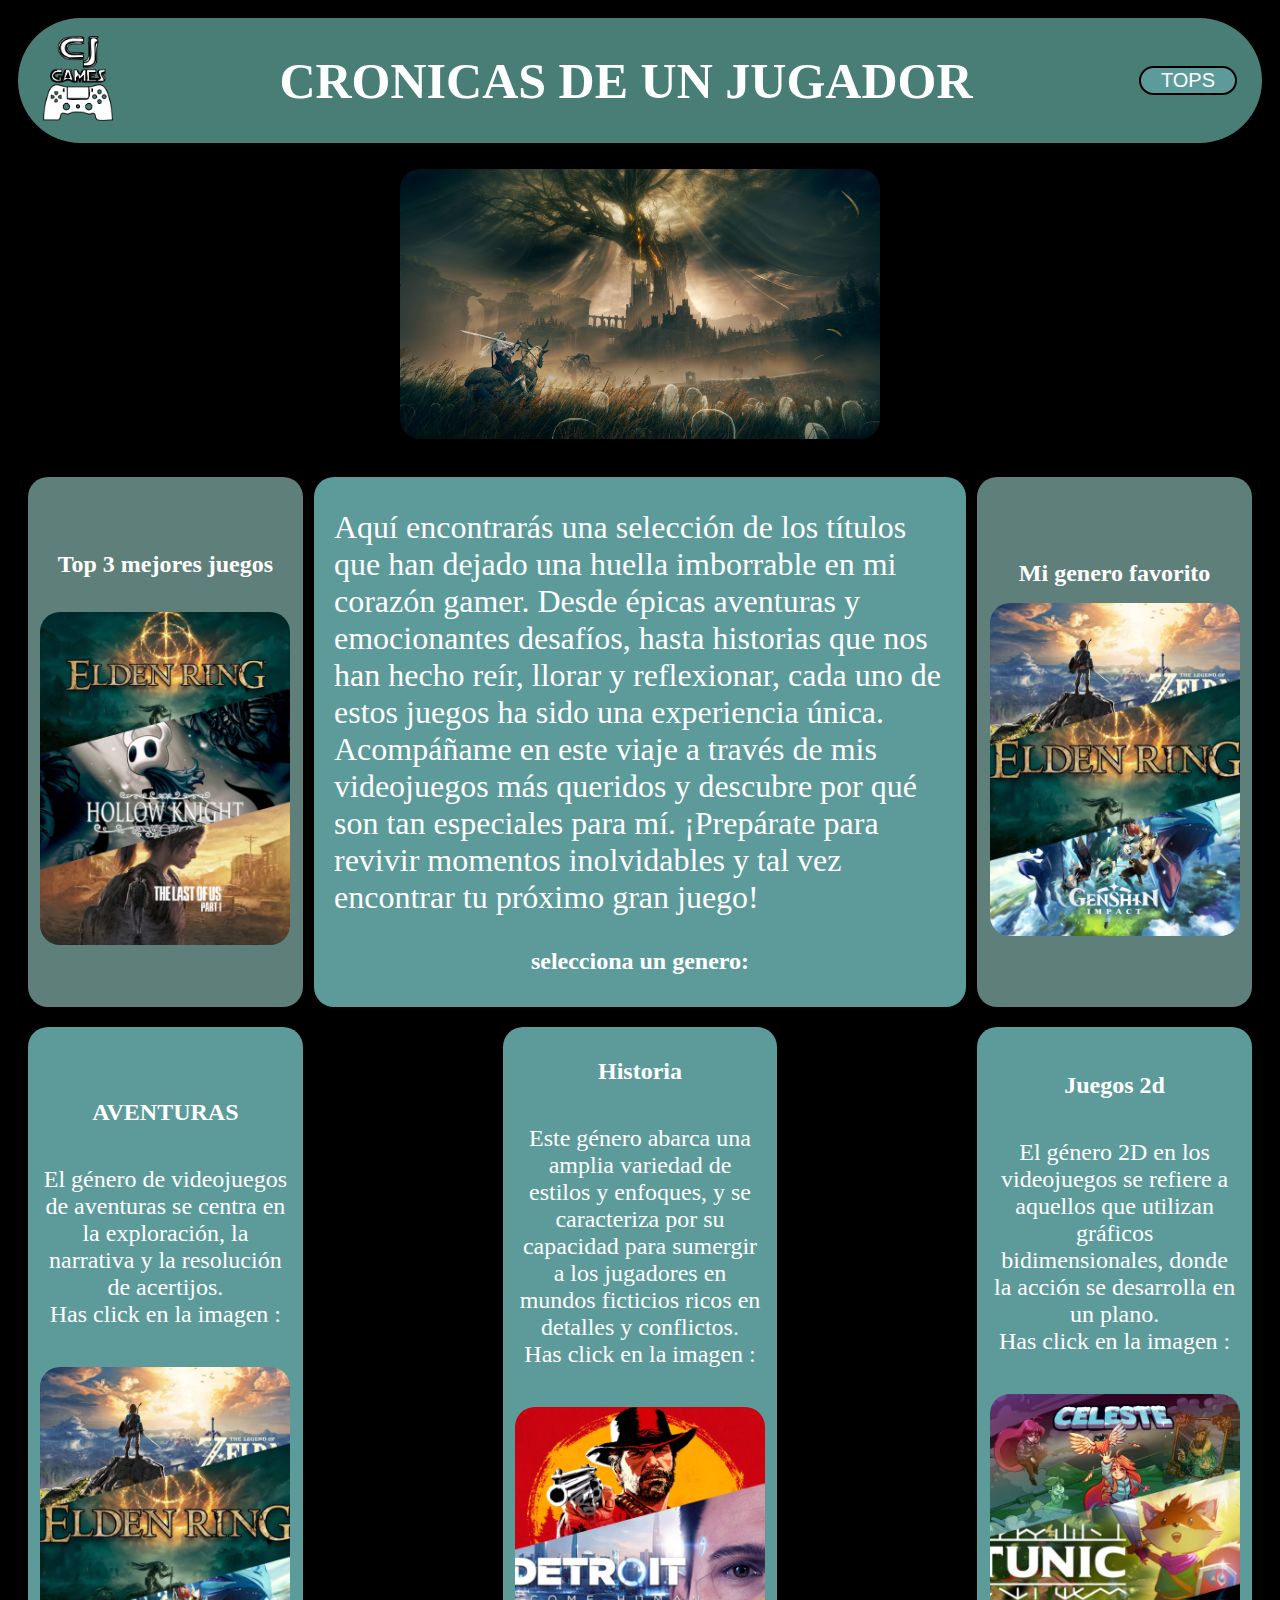
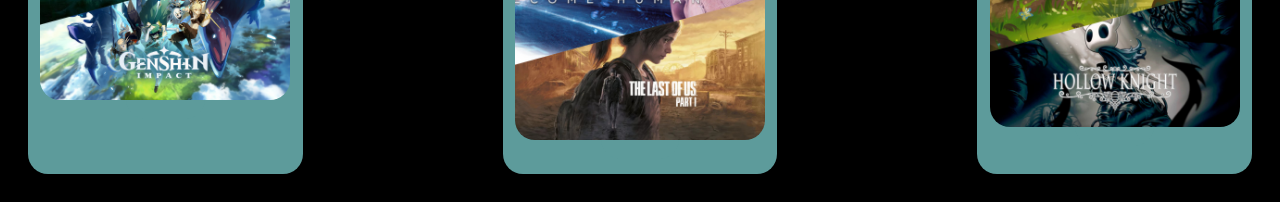
<file: index.html>
<!DOCTYPE html>
<html lang="es">
  <head>
    <meta charset="UTF-8">
    <meta name="viewport" content="width=device-width, initial-scale=1">
    <title>CRONICAS DE UN JUGADOR</title>
    <link href="css/style.css" rel="stylesheet">
    <link rel="icon" href="image/logopru.ico">
  </head>
  <header>   
    <nav>
    <div id="nav">
    <div id="imagen"><a href="index.html">
    <img src="image/logopru.webp" alt="" >
    </a>
    </div>
    <div id="titulo">
      <h1>CRONICAS DE UN JUGADOR</h1>
    </div>
    <div class="boton1">
    <button>TOPS</button>
    <div class="lista1">
        <a href="paginas/exploracion.html">Exploracion</a>
        <a href="paginas/2d.html">En 2D</a>
        <a href="paginas/historia.html">Historia</a>
    </div>
    </div>
    </div>
    </nav>
  </header>
  <body><div><center>
    <div class="carrusel">
        <ul>
            <li><img src="image/a1.jpg" alt=""></li>
            <li><img src="image/a2.png" alt=""></li>
            <li><img src="image/a7.jpg" alt=""></li>
            <li><img src="image/a4.jpg" alt=""></li>
        </ul>
    </div></center></div>
    <br>
    <div id="info">
    <div id="pri">
        <h1>Top 3 mejores juegos</h1><br>
    <div id="top3" class="top3">
          <img src="image/top3.jpg">
     </div>
    </div>
     <div id="secu">
    <p>
      Aquí encontrarás una selección de los títulos que han dejado una huella imborrable en mi corazón gamer. Desde épicas aventuras y emocionantes desafíos, hasta historias que nos han hecho reír, llorar y reflexionar, cada uno de estos juegos ha sido una experiencia única. Acompáñame en este viaje a través de mis videojuegos más queridos y descubre por qué son tan especiales para mí. ¡Prepárate para revivir momentos inolvidables y tal vez encontrar tu próximo gran juego!
          <h1>selecciona un genero:</h1>
    </p>  
      </div>
      <div id="pri">
        <h1>Mi genero favorito</h1>
      <div class="top3">
        
      <a href="paginas/exploracion.html"><img src="image/aventuras/collage.jpg " alt="" ></a>

      </div>

      </div>
      </div>
    <div id="enlaces">
        
      <div id="aven">
        <h1>AVENTURAS</h1>
        <p>El género de videojuegos de aventuras se centra en la exploración, la narrativa y la resolución de acertijos. 
       <br> Has click en la imagen :</p>
        <div class="top3" id="">
          
        <a href="paginas/exploracion.html"><img src="image/aventuras/collage.jpg" alt=""></a> 
      </div>
      </div>
      <div  id="his">
        <h1>Historia</h1>
        <p>Este género abarca una amplia variedad de estilos y enfoques, y se caracteriza por su capacidad para sumergir a los jugadores en mundos ficticios ricos en detalles y conflictos.
          <br>Has click en la imagen :</p>
        <div class="top3" id="">
          <a href="paginas/historia.html"><img src="image/historia/collage.jpg" alt=""></a>
        </div>
      </div>
      <div class="" id="2d">
      <h1>Juegos 2d</h1>        
      <p>El género 2D en los videojuegos se refiere a aquellos que utilizan gráficos bidimensionales, donde la acción se desarrolla en un plano.
         <br> Has click en la imagen :</p>
      <div class="top3" id="">
        <a href="paginas/2d.html"><img src="image/2d/collage.jpg" alt=""></a>
      </div>

      </div>
    </div>
  </body>

</html>
</file>
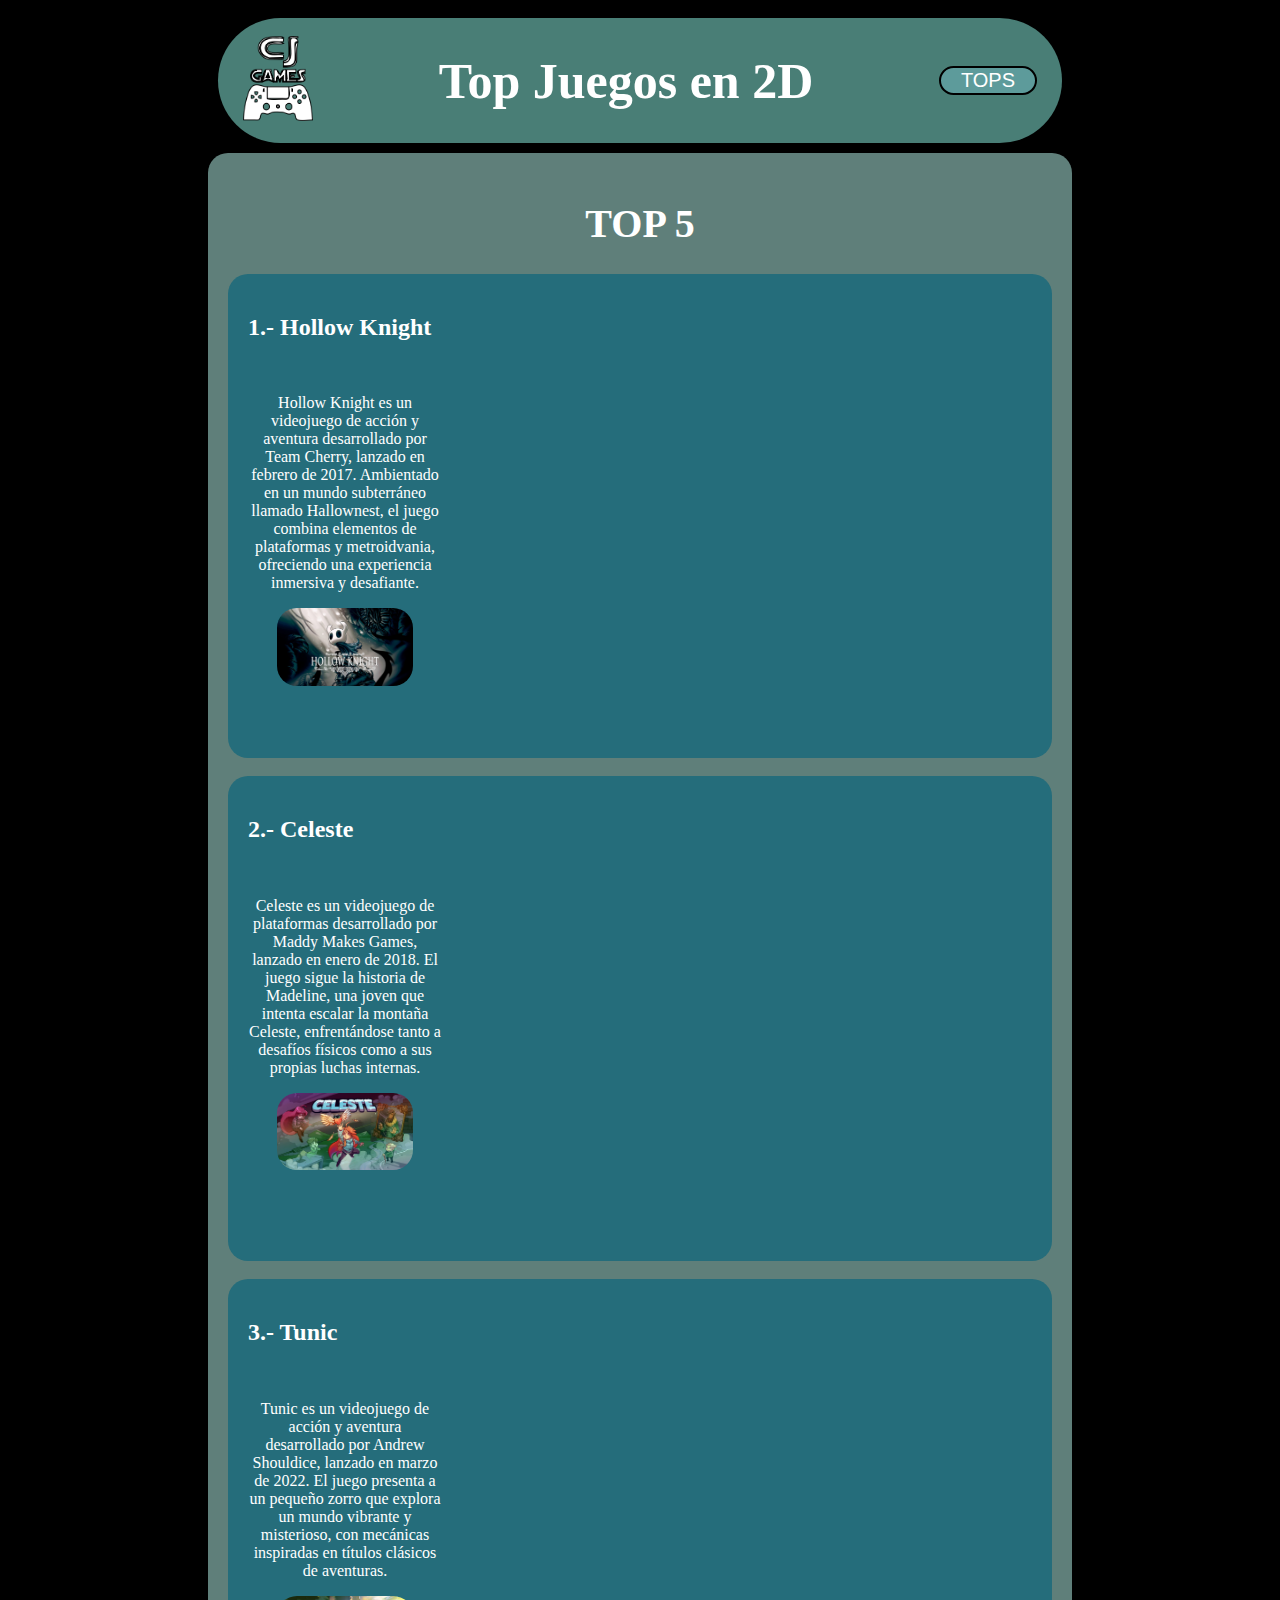
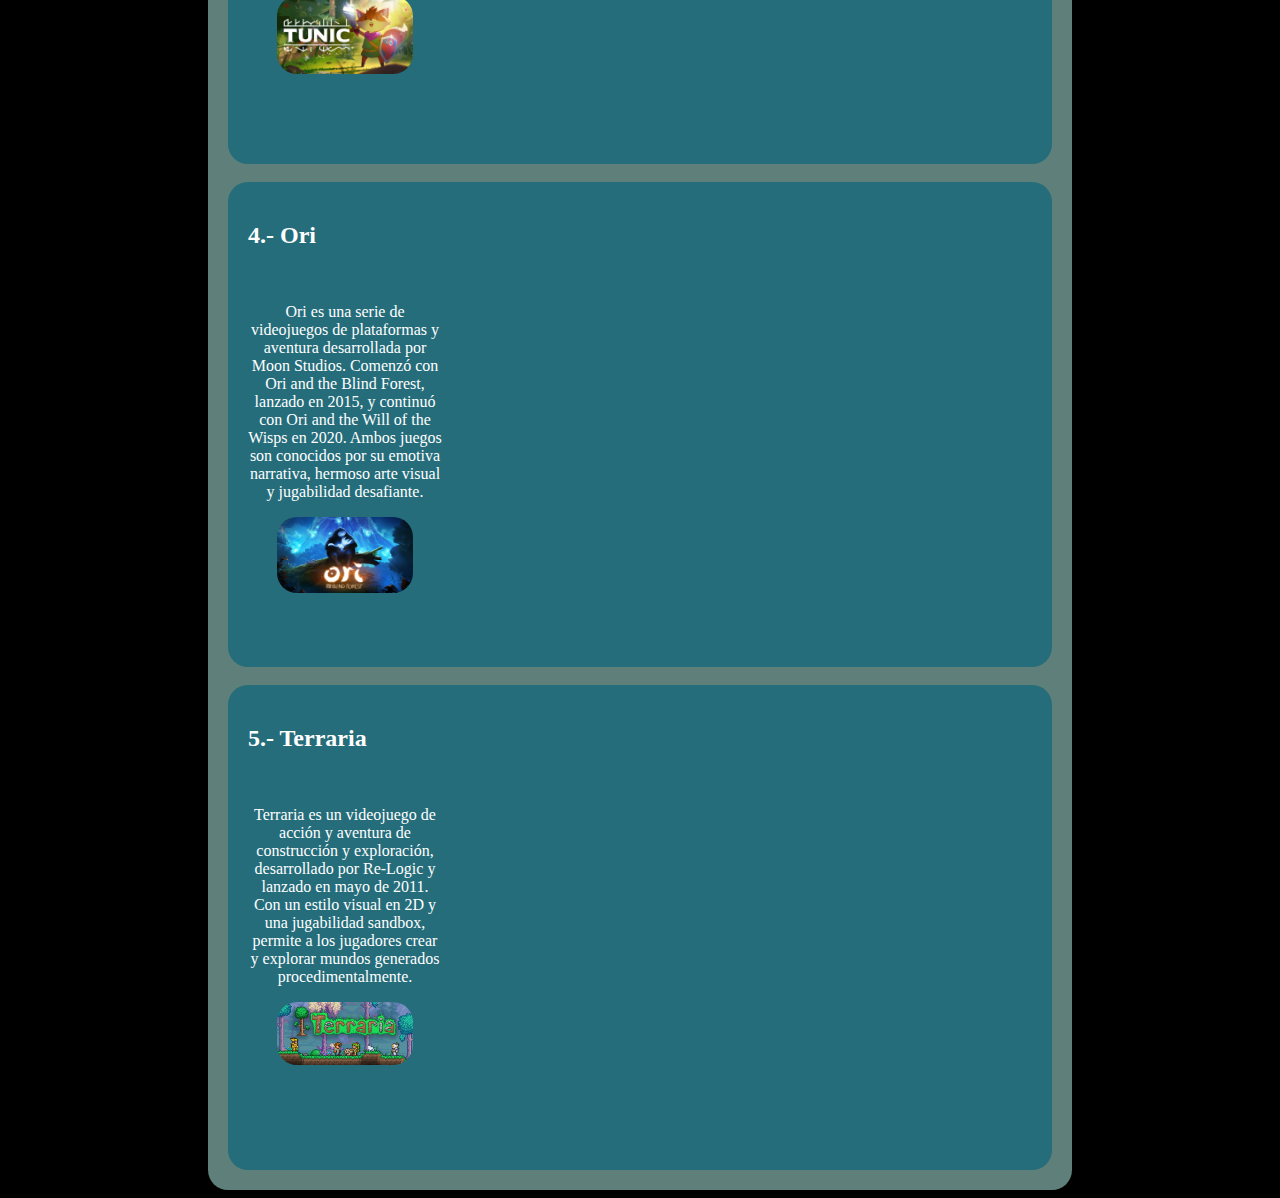
<file: paginas/2d.html>
<!DOCTYPE html>
<html lang="es">
  <head>
    <meta charset="UTF-8">
    <meta name="viewport" content="width=device-width, initial-scale=1">
    <title>CRONICAS DE UN JUGADOR</title>
    <link href="../css/style.css" rel="stylesheet">
    <link rel="icon" href="../image/logopru.ico">
  </head>
  <header>   
    <nav>
    <div id="nav">
    <div id="imagen"><a href="../index.html">
    <img src="../image/logopru.webp" alt="" >
    </a>
    </div>
    <div id="titulo">
      <h1>Top Juegos en 2D</h1>
    </div>
    <div class="boton1">
    <button>TOPS</button>
    <div class="lista1">
        <a href="../paginas/historia.html">Historia</a>
        <a href="../paginas/exploracion.html">Aventuras</a>
        <a href="../index.html">Principal</a>
    </div>
    </div>
    </div>
    </nav>
  </header>
  <body id="bo">
    <div id="fondo">
      <h1>TOP 5</h1>
    <div class="" id="foundo">
      
        <h2>1.- Hollow Knight</h2> <br>
      <div class="" id="elemen">
        <div id="tex"><p>
Hollow Knight es un videojuego de acción y aventura desarrollado por Team Cherry, lanzado en febrero de 2017. Ambientado en un mundo subterráneo llamado Hallownest, el juego combina elementos de plataformas y metroidvania, ofreciendo una experiencia inmersiva y desafiante.
          </p>
        <img src="../image/2d/hollowknight.jpg" alt="" id="the">
        </div>
        
     <div id="video"><iframe width="580" height="360" src="https://www.youtube.com/embed/UAO2urG23S4" title="Hollow Knight - Release Trailer" frameborder="0" allow="accelerometer; autoplay; clipboard-write; encrypted-media; gyroscope; picture-in-picture; web-share" referrerpolicy="strict-origin-when-cross-origin" allowfullscreen></iframe> </div>

      
      </div>
      </div>  
      <br>
      <div class="" id="foundo">
           <h2>2.- Celeste </h2> <br>
      <div class="" id="elemen">
        
        <div id="tex"><p>
Celeste es un videojuego de plataformas desarrollado por Maddy Makes Games, lanzado en enero de 2018. El juego sigue la historia de Madeline, una joven que intenta escalar la montaña Celeste, enfrentándose tanto a desafíos físicos como a sus propias luchas internas.

</p>
        <img src="../image/2d/celeste.jpg" alt="" >
        </div>
        
     <div id="video"><iframe width="580" height="360" src="https://www.youtube.com/embed/iofYDsA2yqg" title="Celeste – Nintendo Switch Trailer" frameborder="0" allow="accelerometer; autoplay; clipboard-write; encrypted-media; gyroscope; picture-in-picture; web-share" referrerpolicy="strict-origin-when-cross-origin" allowfullscreen></iframe></div>
      </div>
      </div>
      <br>
<div class="" id="foundo">
           <h2>3.- Tunic </h2> <br>
      <div class="" id="elemen">
        <div id="tex"><p>
Tunic es un videojuego de acción y aventura desarrollado por Andrew Shouldice, lanzado en marzo de 2022. El juego presenta a un pequeño zorro que explora un mundo vibrante y misterioso, con mecánicas inspiradas en títulos clásicos de aventuras.
          </p>
        <img src="../image/2d/tunic.jpg" alt="">
        </div>
     <div id="video"><iframe width="580" height="360" src="https://www.youtube.com/embed/feIznPxDAPc" title="TUNIC - Announcement Trailer - Nintendo Direct 9.13.2022" frameborder="0" allow="accelerometer; autoplay; clipboard-write; encrypted-media; gyroscope; picture-in-picture; web-share" referrerpolicy="strict-origin-when-cross-origin" allowfullscreen></iframe></div>
      </div>
      </div>
      <br>
<div class="" id="foundo">
           <h2>4.- Ori </h2> <br>
      <div class="" id="elemen">
        <div id="tex"><p>
Ori es una serie de videojuegos de plataformas y aventura desarrollada por Moon Studios. Comenzó con Ori and the Blind Forest, lanzado en 2015, y continuó con Ori and the Will of the Wisps en 2020. Ambos juegos son conocidos por su emotiva narrativa, hermoso arte visual y jugabilidad desafiante.
          </p>
        <img src="../image/2d/ori.jpg" alt="">
        </div>
          <div id="video"><iframe width="580" height="360" src="https://www.youtube.com/embed/tiy-o-hEQ1Q" title="Ori and the Blind Forest - Trailer de lanzamiento (Nintendo Switch)" frameborder="0" allow="accelerometer; autoplay; clipboard-write; encrypted-media; gyroscope; picture-in-picture; web-share" referrerpolicy="strict-origin-when-cross-origin" allowfullscreen></iframe></div>
      </div>
      </div>
<br>
<div class="" id="foundo">
           <h2>5.- Terraria </h2> <br>
      <div class="" id="elemen">
        <div id="tex"><p>
Terraria es un videojuego de acción y aventura de construcción y exploración, desarrollado por Re-Logic y lanzado en mayo de 2011. Con un estilo visual en 2D y una jugabilidad sandbox, permite a los jugadores crear y explorar mundos generados procedimentalmente.
          </p>
        <img src="../image/2d/terraria.jpg" alt="">
        </div>
     <div id="video"><iframe width="580" height="360" src="https://www.youtube.com/embed/w7uOhFTrrq0" title="Terraria Official Trailer" frameborder="0" allow="accelerometer; autoplay; clipboard-write; encrypted-media; gyroscope; picture-in-picture; web-share" referrerpolicy="strict-origin-when-cross-origin" allowfullscreen></iframe></div>
      </div>
      </div>


    </div>
  
  </body>
</html>
</file>
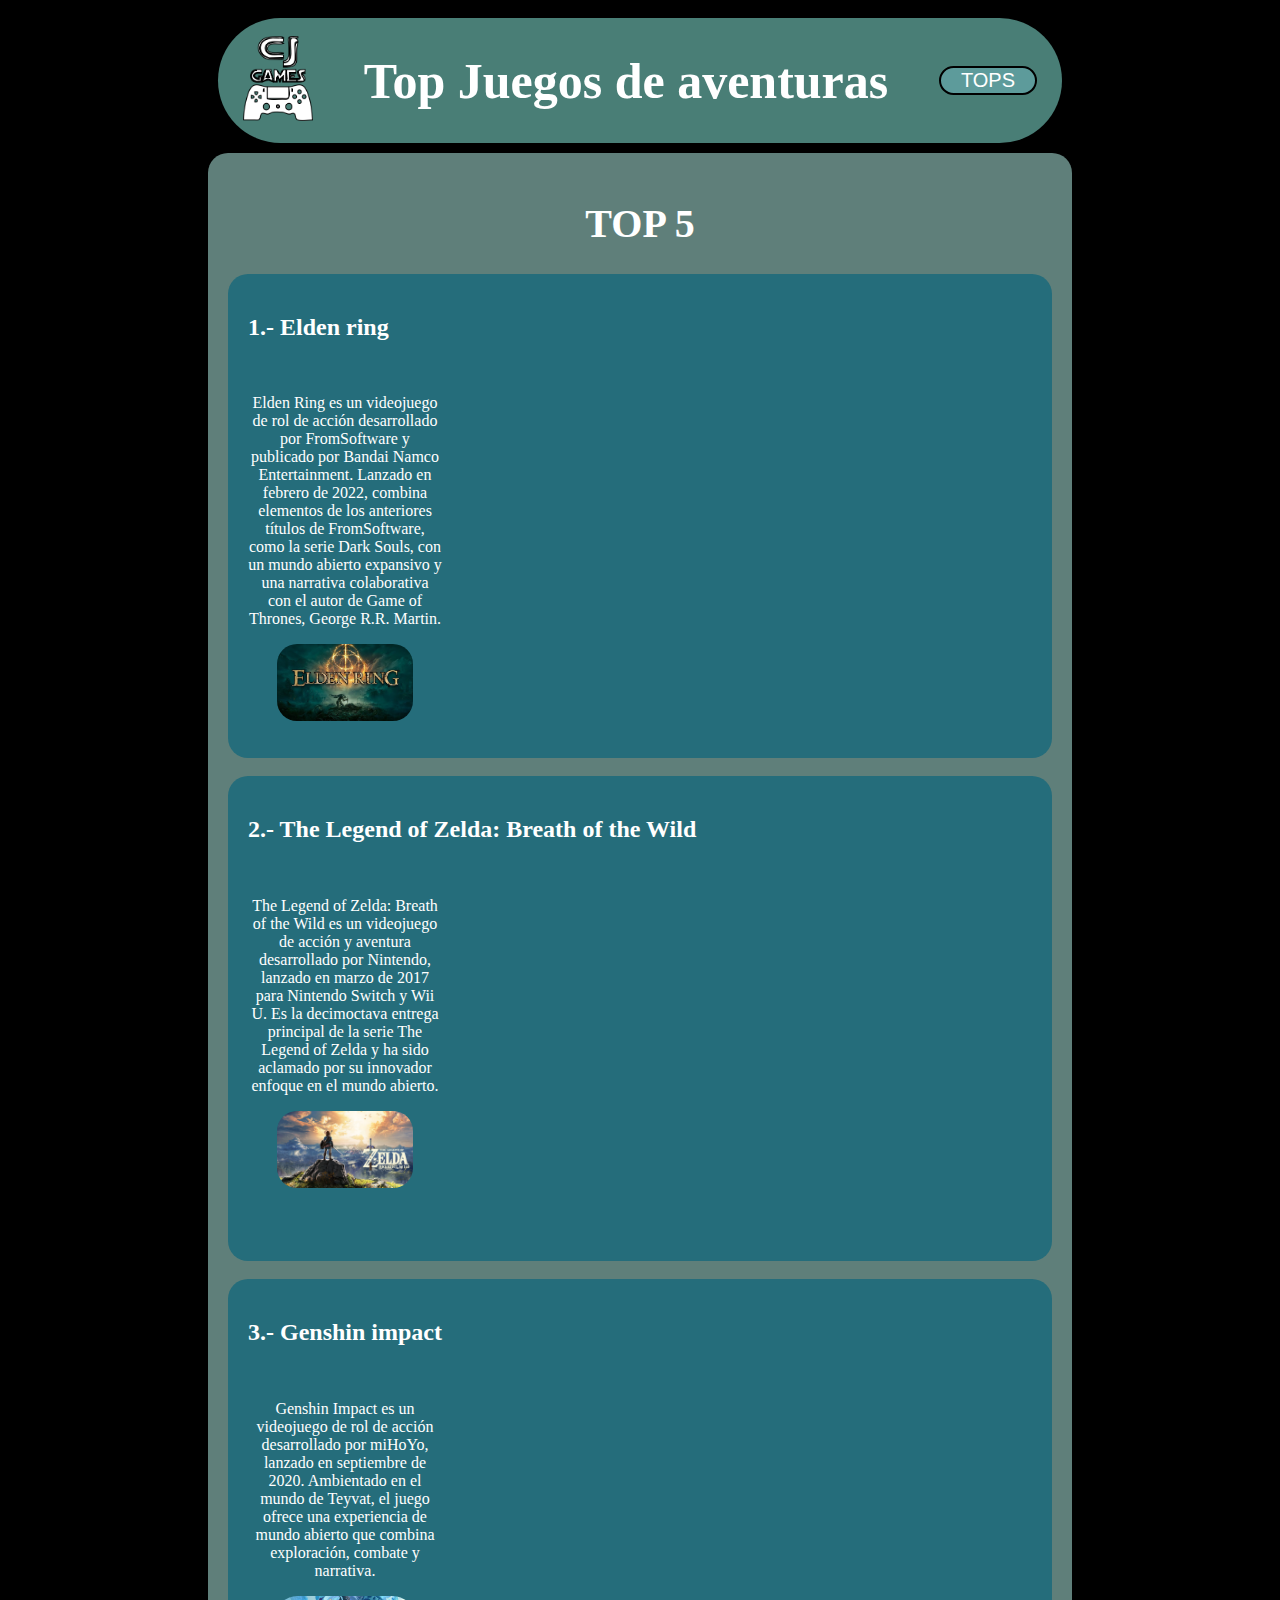
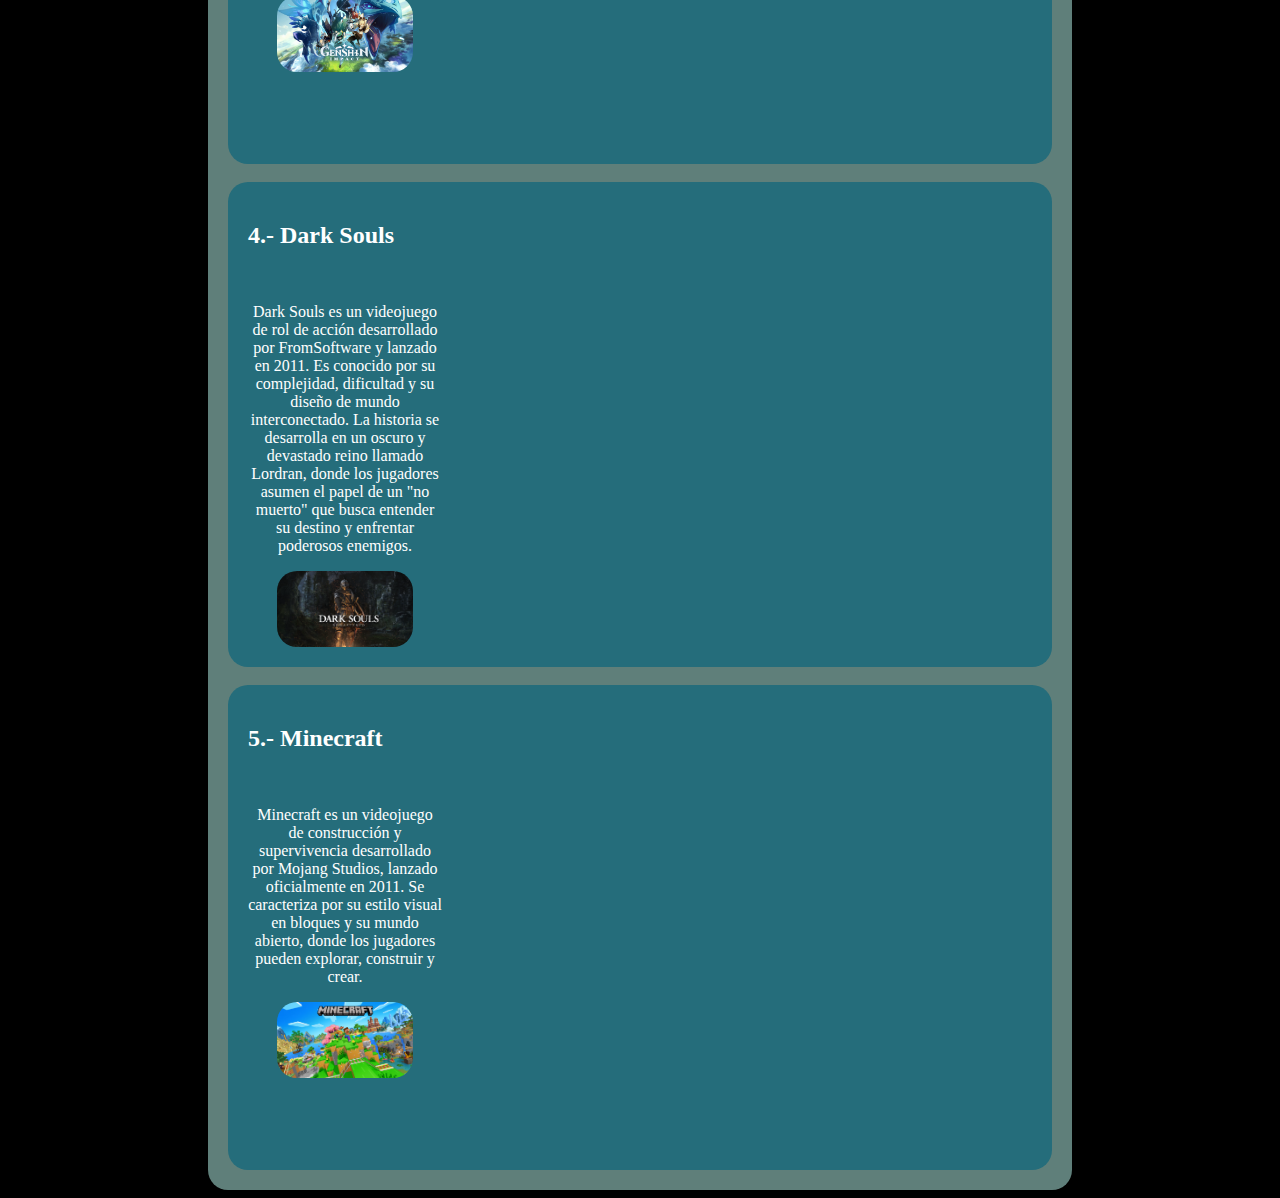
<file: paginas/exploracion.html>
<!DOCTYPE html>
<html lang="es">
  <head>
    <meta charset="UTF-8">
    <meta name="viewport" content="width=device-width, initial-scale=1">
    <title>CRONICAS DE UN JUGADOR</title>
    <link href="../css/style.css" rel="stylesheet">
    <link rel="icon" href="../image/logopru.ico">
  </head>
  <header>   
    <nav>
    <div id="nav">
    <div id="imagen"><a href="../index.html">
    <img src="../image/logopru.webp" alt="" >
    </a>
    </div>
    <div id="titulo">
      <h1>Top Juegos de aventuras</h1>
    </div>
    <div class="boton1">
    <button>TOPS</button>
    <div class="lista1">
        <a href="../paginas/2d.html">En 2D</a>
        <a href="../paginas/historia.html">Historia</a>
        <a href="../index.html">Principal</a>
    </div>
    </div>
    </div>
    </nav>
  </header>
  <body id="bo">
    <div id="fondo">
      <h1>TOP 5</h1>
    <div class="" id="foundo">
      
        <h2>1.- Elden ring</h2> <br>
      <div class="" id="elemen">
        
        <div id="tex"><p>Elden Ring es un videojuego de rol de acción desarrollado por FromSoftware y publicado por Bandai Namco Entertainment. Lanzado en febrero de 2022, combina elementos de los anteriores títulos de FromSoftware, como la serie Dark Souls, con un mundo abierto expansivo y una narrativa colaborativa con el autor de Game of Thrones, George R.R. Martin.</p>
        <img src="../image/aventuras/eldenring.jpg" alt="">
        </div>
        
     <div id="video"><iframe width="580" height="360" src="https://www.youtube.com/embed/Y3FJ2U8AGWI" title="[Español] ELDEN RING – Overview Trailer" frameborder="0" allow="accelerometer; autoplay; clipboard-write; encrypted-media; gyroscope; picture-in-picture; web-share" referrerpolicy="strict-origin-when-cross-origin" allowfullscreen></iframe> </div>

      
      </div>
      </div>  
      <br>
      <div class="" id="foundo">
           <h2>2.- The Legend of Zelda: Breath of the Wild </h2> <br>
      <div class="" id="elemen">
        
        <div id="tex"><p>
The Legend of Zelda: Breath of the Wild es un videojuego de acción y aventura desarrollado por Nintendo, lanzado en marzo de 2017 para Nintendo Switch y Wii U. Es la decimoctava entrega principal de la serie The Legend of Zelda y ha sido aclamado por su innovador enfoque en el mundo abierto.

</p>
        <img src="../image/aventuras/zelda.png" alt="">
        </div>
        
     <div id="video"><iframe width="580" height="360" src="https://www.youtube.com/embed/1rPxiXXxftE" title="The Legend of Zelda: Breath of the Wild - Official Game Trailer - Nintendo E3 2016" frameborder="0" allow="accelerometer; autoplay; clipboard-write; encrypted-media; gyroscope; picture-in-picture; web-share" referrerpolicy="strict-origin-when-cross-origin" allowfullscreen></iframe></div>

      
      </div>
      </div>
      <br>
<div class="" id="foundo">
           <h2>3.- Genshin impact </h2> <br>
      <div class="" id="elemen">
        <div id="tex"><p>
Genshin Impact es un videojuego de rol de acción desarrollado por miHoYo, lanzado en septiembre de 2020. Ambientado en el mundo de Teyvat, el juego ofrece una experiencia de mundo abierto que combina exploración, combate y narrativa.</p>
        <img src="../image/aventuras/genshin.jpg" alt="">
        </div>
     <div id="video"><iframe width="580" height="360" src="https://www.youtube.com/embed/lMdsrZ1otlA" title="Genshin Impact Announcement Trailer: The Outlander Who Caught The Wind" frameborder="0" allow="accelerometer; autoplay; clipboard-write; encrypted-media; gyroscope; picture-in-picture; web-share" referrerpolicy="strict-origin-when-cross-origin" allowfullscreen></iframe></div>
      </div>
      </div>
      <br>
<div class="" id="foundo">
           <h2>4.- Dark Souls </h2> <br>
      <div class="" id="elemen">
        <div id="tex"><p>
            Dark Souls es un videojuego de rol de acción desarrollado por FromSoftware y lanzado en 2011. Es conocido por su complejidad, dificultad y su diseño de mundo interconectado. La historia se desarrolla en un oscuro y devastado reino llamado Lordran, donde los jugadores asumen el papel de un "no muerto" que busca entender su destino y enfrentar poderosos enemigos.</p>
        <img src="../image/aventuras/souls.png" alt="">
        </div>
     <div id="video"><iframe width="580" height="360" src="https://www.youtube.com/embed/o1780AqAa20" title="Dark Souls - Official Trailer #1" frameborder="0" allow="accelerometer; autoplay; clipboard-write; encrypted-media; gyroscope; picture-in-picture; web-share" referrerpolicy="strict-origin-when-cross-origin" allowfullscreen></iframe></div>
      </div>
      </div>
<br>
<div class="" id="foundo">
           <h2>5.- Minecraft </h2> <br>
      <div class="" id="elemen">
        <div id="tex"><p>
          Minecraft es un videojuego de construcción y supervivencia desarrollado por Mojang Studios, lanzado oficialmente en 2011. Se caracteriza por su estilo visual en bloques y su mundo abierto, donde los jugadores pueden explorar, construir y crear.</p>
        <img src="../image/aventuras/minecraf.png" alt="">
        </div>
     <div id="video"><iframe width="580" height="360" src="https://www.youtube.com/embed/MmB9b5njVbA" title="Official Minecraft Trailer" frameborder="0" allow="accelerometer; autoplay; clipboard-write; encrypted-media; gyroscope; picture-in-picture; web-share" referrerpolicy="strict-origin-when-cross-origin" allowfullscreen></iframe></div>
      </div>
      </div>


    </div>
  
  </body>
</html>
</file>
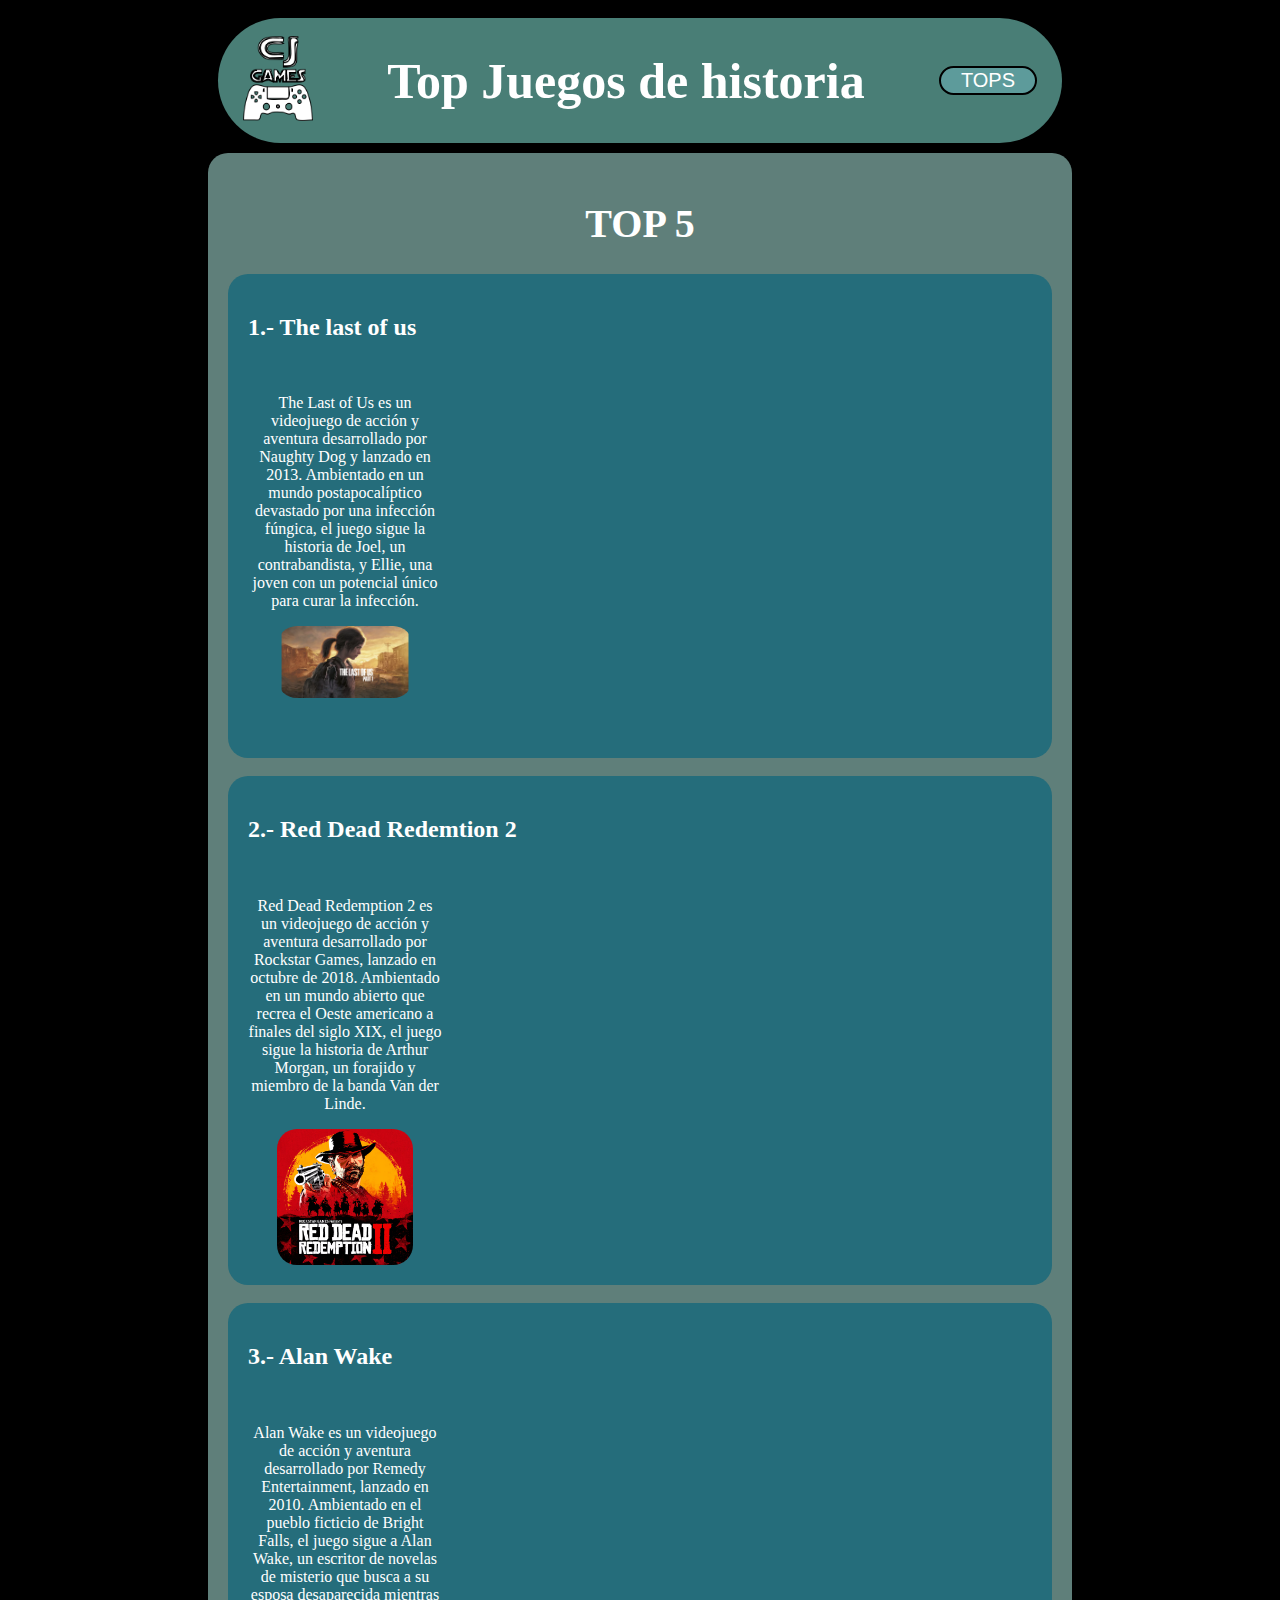
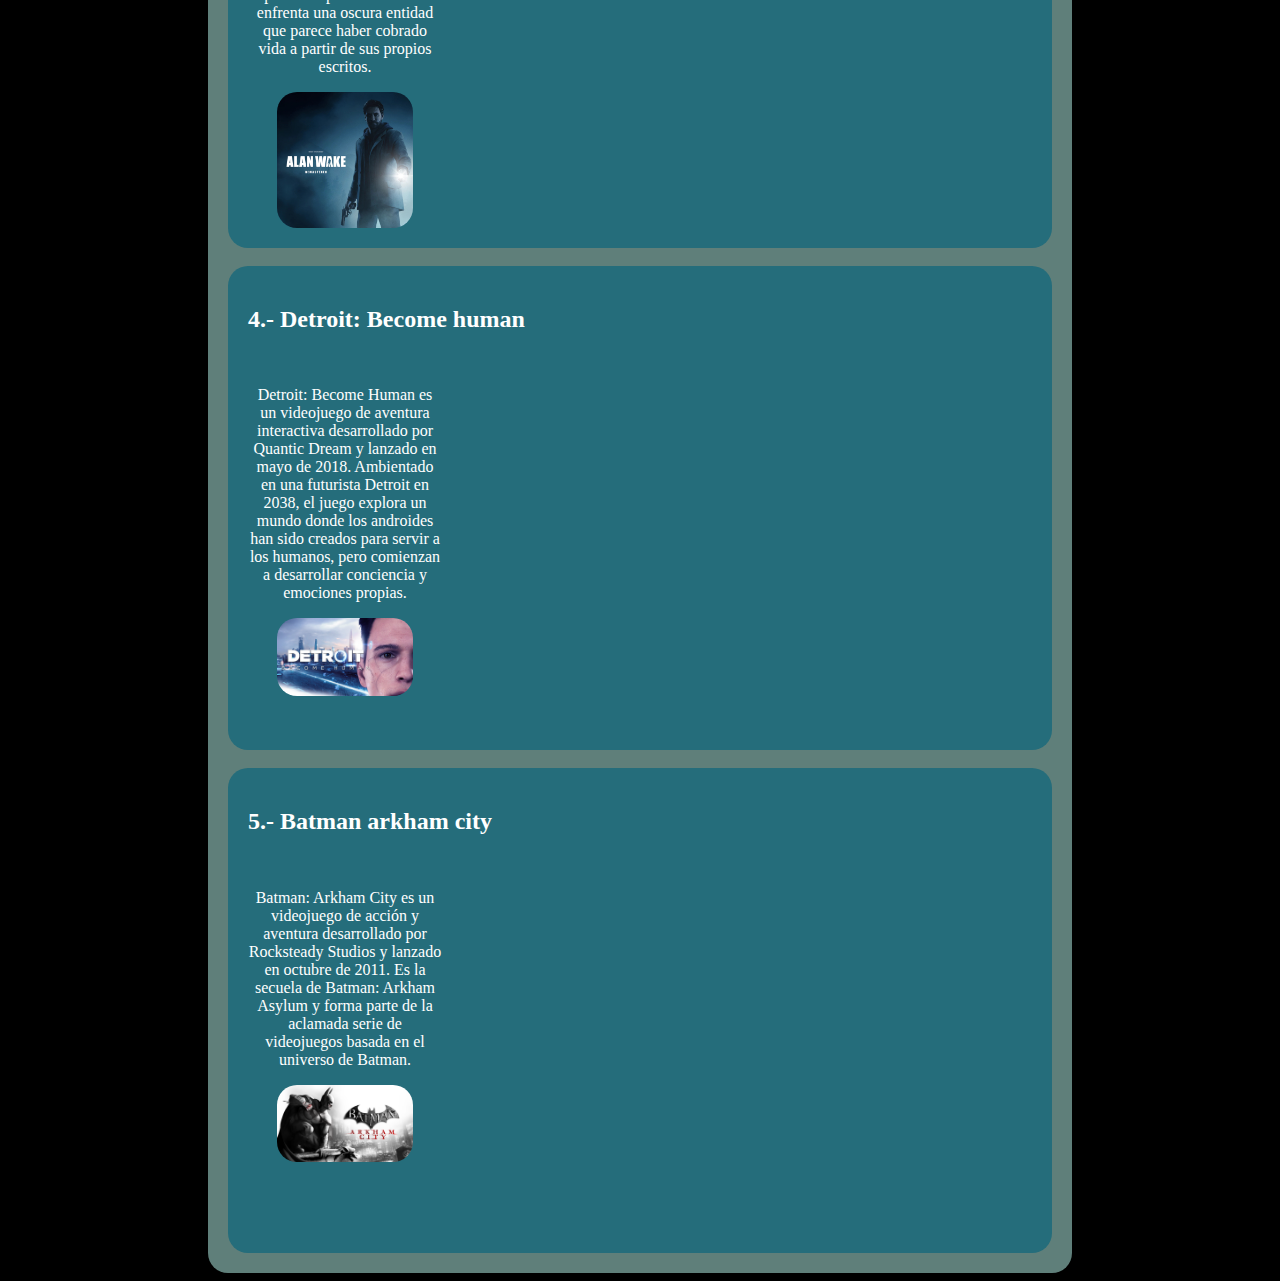
<file: paginas/historia.html>
<!DOCTYPE html>
<html lang="es">
  <head>
    <meta charset="UTF-8">
    <meta name="viewport" content="width=device-width, initial-scale=1">
    <title>CRONICAS DE UN JUGADOR</title>
    <link href="../css/style.css" rel="stylesheet">
    <link rel="icon" href="../image/logopru.ico">
  </head>
  <header>   
    <nav>
    <div id="nav">
    <div id="imagen"><a href="../index.html">
    <img src="../image/logopru.webp" alt="" >
    </a>
    </div>
    <div id="titulo">
      <h1>Top Juegos de historia</h1>
    </div>
    <div class="boton1">
    <button>TOPS</button>
    <div class="lista1">
        <a href="../paginas/2d.html">En 2D</a>
        <a href="../paginas/exploracion.html">Aventuras</a>
        <a href="../index.html">Principal</a>
    </div>
    </div>
    </div>
    </nav>
  </header>
  <body id="bo">
    <div id="fondo">
      <h1>TOP 5</h1>
    <div class="" id="foundo">
      
        <h2>1.- The last of us</h2> <br>
      <div class="" id="elemen">
        <div id="tex"><p>
        The Last of Us es un videojuego de acción y aventura desarrollado por Naughty Dog y lanzado en 2013. Ambientado en un mundo postapocalíptico devastado por una infección fúngica, el juego sigue la historia de Joel, un contrabandista, y Ellie, una joven con un potencial único para curar la infección.
          </p>
        <img src="../image/historia/thelast.webp" alt="" id="the">
        </div>
        
     <div id="video"><iframe width="580" height="360" src="https://www.youtube.com/embed/8a3Aga7JJgE" title="The Last of Us Part I | Tráiler de Lanzamiento" frameborder="0" allow="accelerometer; autoplay; clipboard-write; encrypted-media; gyroscope; picture-in-picture; web-share" referrerpolicy="strict-origin-when-cross-origin" allowfullscreen></iframe> </div>

      
      </div>
      </div>  
      <br>
      <div class="" id="foundo">
           <h2>2.- Red Dead Redemtion 2 </h2> <br>
      <div class="" id="elemen">
        
        <div id="tex"><p>
Red Dead Redemption 2 es un videojuego de acción y aventura desarrollado por Rockstar Games, lanzado en octubre de 2018. Ambientado en un mundo abierto que recrea el Oeste americano a finales del siglo XIX, el juego sigue la historia de Arthur Morgan, un forajido y miembro de la banda Van der Linde.

</p>
        <img src="../image/historia/red.png" alt="" >
        </div>
        
     <div id="video"><iframe width="580" height="360" src="https://www.youtube.com/embed/rQJa3fLGgdE" title="Video oficial del gameplay de Red Dead Redemption 2" frameborder="0" allow="accelerometer; autoplay; clipboard-write; encrypted-media; gyroscope; picture-in-picture; web-share" referrerpolicy="strict-origin-when-cross-origin" allowfullscreen></iframe></div>

      
      </div>
      </div>
      <br>
<div class="" id="foundo">
           <h2>3.- Alan Wake </h2> <br>
      <div class="" id="elemen">
        <div id="tex"><p>
Alan Wake es un videojuego de acción y aventura desarrollado por Remedy Entertainment, lanzado en 2010. Ambientado en el pueblo ficticio de Bright Falls, el juego sigue a Alan Wake, un escritor de novelas de misterio que busca a su esposa desaparecida mientras enfrenta una oscura entidad que parece haber cobrado vida a partir de sus propios escritos.
          </p>
        <img src="../image/historia/alan.jpeg" alt="">
        </div>
     <div id="video"><iframe width="580" height="360" src="https://www.youtube.com/embed/ViCs4b4MmDk" title="Alan Wake Trailer HD en español" frameborder="0" allow="accelerometer; autoplay; clipboard-write; encrypted-media; gyroscope; picture-in-picture; web-share" referrerpolicy="strict-origin-when-cross-origin" allowfullscreen></iframe></div>
      </div>
      </div>
      <br>
<div class="" id="foundo">
           <h2>4.- Detroit: Become human </h2> <br>
      <div class="" id="elemen">
        <div id="tex"><p>
Detroit: Become Human es un videojuego de aventura interactiva desarrollado por Quantic Dream y lanzado en mayo de 2018. Ambientado en una futurista Detroit en 2038, el juego explora un mundo donde los androides han sido creados para servir a los humanos, pero comienzan a desarrollar conciencia y emociones propias.
          </p>
        <img src="../image/historia/detroid.jpg" alt="">
        </div>
          <div id="video"><iframe width="580" height="360" src="https://www.youtube.com/embed/ldNsaU4eGFU" title="ELIGE el DESTINO de la HUMANIDAD en DETROIT: BECOME HUMAN – Tráiler en Español" frameborder="0" allow="accelerometer; autoplay; clipboard-write; encrypted-media; gyroscope; picture-in-picture; web-share" referrerpolicy="strict-origin-when-cross-origin" allowfullscreen></iframe></div>
      </div>
      </div>
<br>
<div class="" id="foundo">
           <h2>5.- Batman arkham city </h2> <br>
      <div class="" id="elemen">
        <div id="tex"><p>
Batman: Arkham City es un videojuego de acción y aventura desarrollado por Rocksteady Studios y lanzado en octubre de 2011. Es la secuela de Batman: Arkham Asylum y forma parte de la aclamada serie de videojuegos basada en el universo de Batman.
          </p>
        <img src="../image/historia/batman.png" alt="">
        </div>
     <div id="video"><iframe width="580" height="360" src="https://www.youtube.com/embed/3n33jawOfLM" title="Batman Arkham City | Tráiler oficial (ESPAÑOL)" frameborder="0" allow="accelerometer; autoplay; clipboard-write; encrypted-media; gyroscope; picture-in-picture; web-share" referrerpolicy="strict-origin-when-cross-origin" allowfullscreen></iframe></div>
      </div>
      </div>


    </div>
  
  </body>
</html>
</file>
<file: css/style.css>
body {
  background-color: black;
  color: white;
}
nav{
  padding: 10px;
}
#nav{
  display: flex;
  justify-content: space-between;
  align-items: center;
  background-color:  #497e76;
  border-radius: 80px;
}
#nav h1{
  color: #FFFFFF;
  font-size: 50px;
  padding-top: -10px;
}
.boton1 button{
  background-color: #5d9b9b;
  border-radius: 20px;
  border: 2px solid black;
  color: white;
  padding-right: 20px;
  padding-left: 20px;
  font-size: 20px;
}
.boton1{
  padding-right: 25px;
}

.boton1:hover .lista1 {
  display: block;
}

#imagen img{
  width: 70px;
  height: auto;
  padding-left: 25px;
}
.top3 :hover{
    transform: scale(1.05);
    box-shadow: 0 4px 15px rgba(0, 0, 0, 0.3);
}
#secu, #aven{
  width: 50%;
 background-color: #5d9b9b;
  padding-left: 20px;
  padding-right: 20px;
  padding-top: 0px;
  border-radius: 20px;
}
#secu p{
  
  font-size: 2em;
}
#pri{
  display: flex;
  justify-content: center;
  flex-direction: column;
  align-items: center;
  width: 20%;
  background-color: #5f7f7a;
  border-radius: 20px;
  padding: 15px;
}
#pri img{
  width: 250px;
  border-radius: 20px;
}
#terce{
  width: 20%;
  background-color: #5f7f7a;
  border-radius: 20px;
  padding-right: 10px;
}
#info{
  display: flex;
  justify-content: space-between;
  padding-right: 20px;
  padding-left: 20px;
}
.lista1 {
  display: none;
  position: absolute;
  width: 100%;
  overflow: auto;
  box-shadow: 0px 10px 10px 0px rgba(0,0,0,0.2);
}

.lista1 a {
  display: block;
  color: #FFFFFF;
  padding: 5px;
  text-decoration: none;
}
.lista1 a:hover {
  color: #FFFFFF;
  background-color: #808080;
}
.slider-frame {
  width: 1280px;
  height: auto;
	margin:50px auto 0;
	overflow: hidden;
}

.carrusel ul {
	display: flex;
	padding: 0;
	width: 400%;
	animation: anim 20s infinite alternate ease-in-out;
}

.carrusel li {
	width: 100%;
	list-style: none;
}

.carrusel img {
	width: 480px;
  height: auto;
  border-radius: 20px;
}
p {
  color: #FFFFFF;
}

#prin{
  display: flex;
  justify-content: center;
  align-items: center;
}



@keyframes anim {
	0% {margin-left: 0;}
	20% {margin-left: 0;}
	
	25% {margin-left: -100%;}
	45% {margin-left: -100%;}
	
	50% {margin-left: -200%;}
	70% {margin-left: -200%;}
	
	75% {margin-left: -300%;}
	100% {margin-left: -300%;}
}
#enlaces{
  display: flex;
  justify-content: space-between;
  padding: 20px;
}
#enlaces div{
  display: flex;
  justify-content: center;
  flex-direction: column;
  align-items: center;
  width: 20%;
  background-color: #5d9b9b;
  border-radius: 20px;
  padding: 15px;
}
#enlaces img{
  border-radius: 20px;
  width: 250px;
  

}
#enlaces p, h1{
font-size: 1.5em;
  text-align: center;
}

#fondo{
 padding: 20px;
  background-color: #5f7f7a;
  border-radius: 20px;
}
#fondo h1{
  font-size: 40px;
}
#elemen{
  display: flex;
  justify-content: space-between;
 
}
#tex img{
  border-radius: 20px;
  width: 70%;
}
#bo{
  padding-left: 200px;
  padding-right: 200px;
}
#tex{
padding-right: 10px;
  display: flex;
  flex-direction: column;
align-items: center;
text-align: center;
}
#video iframe{
  border-radius: 20px;
}
#video{
  display: flex;
  justify-content: center;
  align-content: center;
  align-items: center;
}
#foundo{
  background-color: #256d7b;
  padding: 20px;
  border-radius: 20px;

}
</file>
